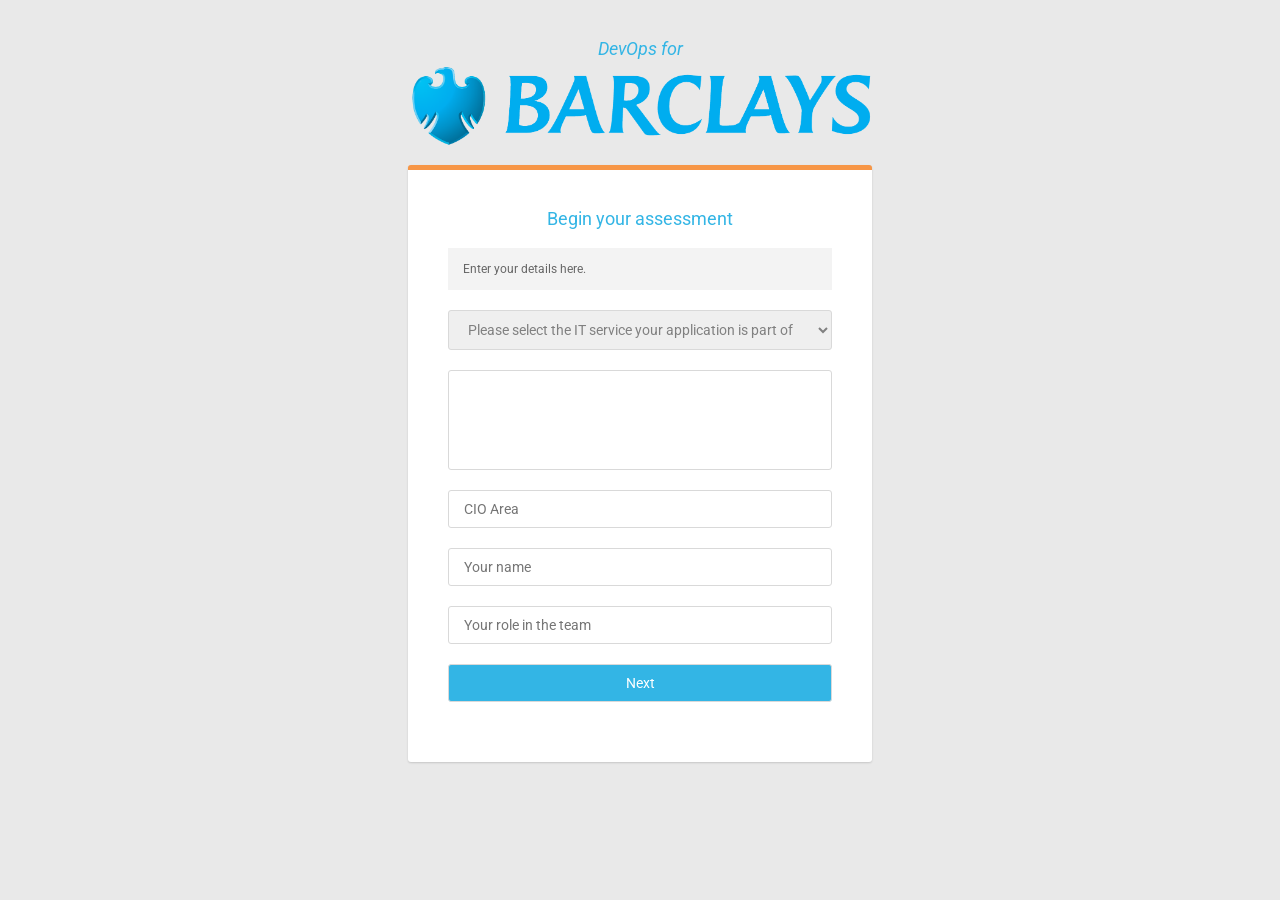
<file: www/DevOpsAssessment/index.html>
<!DOCTYPE html>
<html>

<head>
<meta charset="UTF-8">
<title>Virtusa DevOps Assesment</title>
<link rel="stylesheet" href="css/reset.css">
<link rel='stylesheet prefetch' href='http://daneden.github.io/animate.css/animate.min.css'>
<link rel='stylesheet prefetch' href='http://fonts.googleapis.com/css?family=Roboto:400,100,400italic,700italic,700'>
<link rel='stylesheet prefetch' href='http://maxcdn.bootstrapcdn.com/font-awesome/4.2.0/css/font-awesome.min.css'>
<link rel="stylesheet" href="css/stylelogin.css">
</head>

<body>

 <h2 style="margin-top: 40px; font-style: italic; font-size: 18px; color: #33b5e5; font-weight: 400">DevOps for</h2>
 <img src="./Pictures/Barclays_logo.png" width="38%">

 <div class='form animated bounceIn' style="margin-top: 10px">
  <div class='login'>
   <h2>Begin your assessment</h2>
   <div class='alert'>Enter your details here.</div>
   <form>
    <select onchange="populate()" id="serviceType" required>
     <option value="" disabled selected>Please select the IT service your application is part of</option>
    </select>
    <div class="container" style="text-align: left;"></div>
    <input placeholder='CIO Area ' type='text' id='cioArea' required> <input placeholder='Your name' type='text' id='yourName' required> <input
     placeholder='Your role in the team' type='text' id='designation' required> <input type="submit" id='nextBtn' class='formbtn' value="Next"
     style="width: 100%">
   </form>
  </div>
  <div class='register'>
   <h2>Enter Your Project Details</h2>
   <div class='alert'>
    <div class='fa fa-times-circle'></div>
    Enter your details too.
   </div>
   <form>
    <input placeholder='Username' type='text'> <input placeholder='Password' type='password'> <input placeholder='Confirm Password'
     type='password'> <input placeholder='Email Address' type='email'> <input placeholder='Birth Date (mm/dd/yy)' type='text'>
    <div class="formbtn">Login</div>
   </form>
  </div>
 </div>
 <script src='./js/jquery.min.js'></script>
 <script src="js/index.js"></script>
</body>

</html>
</file>
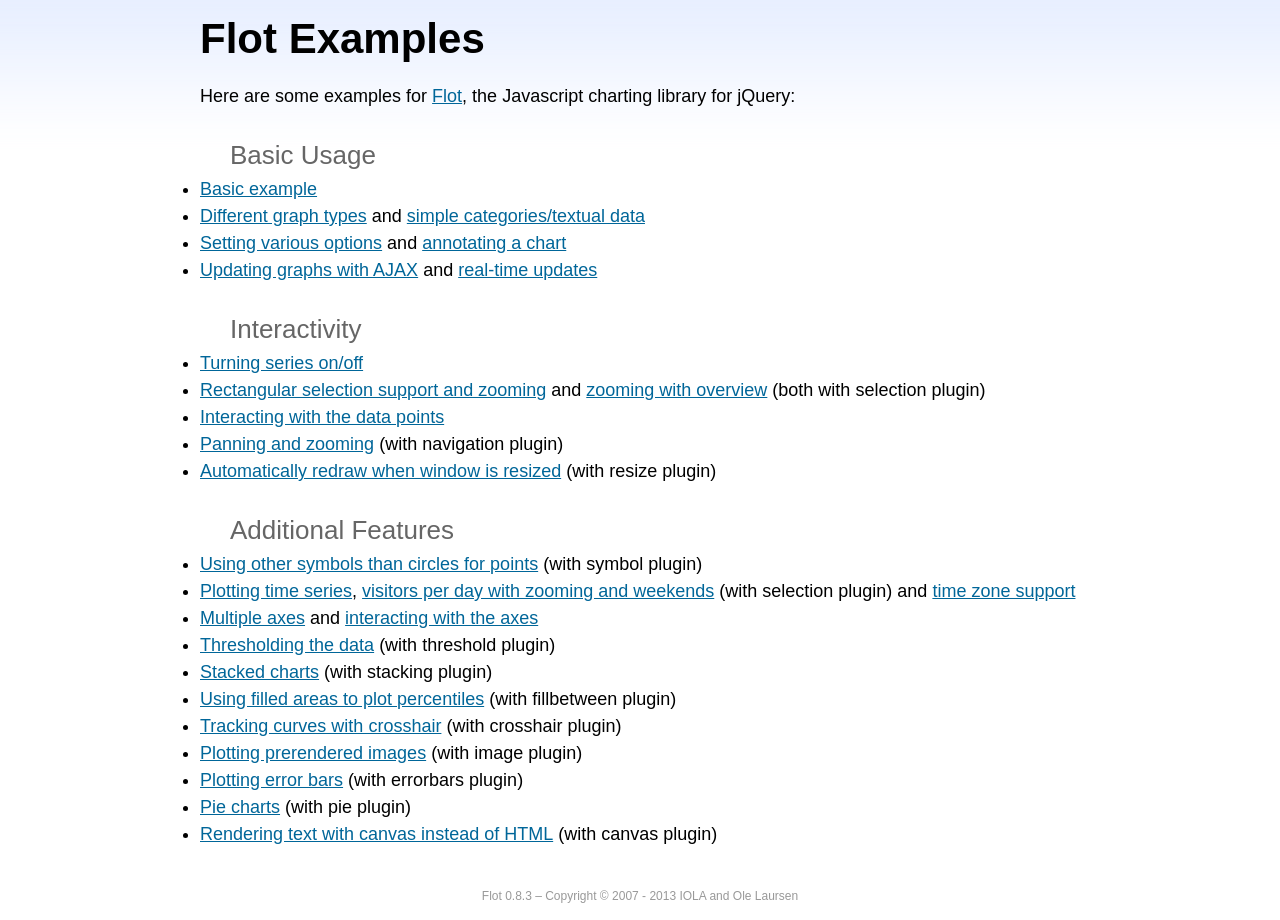
<file: www/DevOpsAssessment/bower_components/flot/examples/index.html>
<!DOCTYPE html PUBLIC "-//W3C//DTD HTML 4.01//EN" "http://www.w3.org/TR/html4/strict.dtd">
<html>
<head>
	<meta http-equiv="Content-Type" content="text/html; charset=utf-8">
	<title>Flot Examples</title>
	<link href="examples.css" rel="stylesheet" type="text/css">
	<style>

	h3 {
		margin-top: 30px;
		margin-bottom: 5px;
	}

	</style>
	<script language="javascript" type="text/javascript" src="../jquery.js"></script>
	<script language="javascript" type="text/javascript" src="../jquery.flot.js"></script>
	<script type="text/javascript">

	$(function() {

		// Add the Flot version string to the footer

		$("#footer").prepend("Flot " + $.plot.version + " &ndash; ");
	});

	</script>
</head>
<body>

	<div id="header">
		<h2>Flot Examples</h2>
	</div>

	<div id="content">

		<p>Here are some examples for <a href="http://www.flotcharts.org">Flot</a>, the Javascript charting library for jQuery:</p>

		<h3>Basic Usage</h3>

		<ul>
			<li><a href="basic-usage/index.html">Basic example</a></li>
			<li><a href="series-types/index.html">Different graph types</a> and <a href="categories/index.html">simple categories/textual data</a></li>
			<li><a href="basic-options/index.html">Setting various options</a> and <a href="annotating/index.html">annotating a chart</a></li>
			<li><a href="ajax/index.html">Updating graphs with AJAX</a> and <a href="realtime/index.html">real-time updates</a></li>
		</ul>

		<h3>Interactivity</h3>

		<ul>
			<li><a href="series-toggle/index.html">Turning series on/off</a></li>
			<li><a href="selection/index.html">Rectangular selection support and zooming</a> and <a href="zooming/index.html">zooming with overview</a> (both with selection plugin)</li>
			<li><a href="interacting/index.html">Interacting with the data points</a></li>
			<li><a href="navigate/index.html">Panning and zooming</a> (with navigation plugin)</li>
			<li><a href="resize/index.html">Automatically redraw when window is resized</a> (with resize plugin)</li>
		</ul>

		<h3>Additional Features</h3>

		<ul>
			<li><a href="symbols/index.html">Using other symbols than circles for points</a> (with symbol plugin)</li>
			<li><a href="axes-time/index.html">Plotting time series</a>, <a href="visitors/index.html">visitors per day with zooming and weekends</a> (with selection plugin) and <a href="axes-time-zones/index.html">time zone support</a></li>
			<li><a href="axes-multiple/index.html">Multiple axes</a> and <a href="axes-interacting/index.html">interacting with the axes</a></li>
			<li><a href="threshold/index.html">Thresholding the data</a> (with threshold plugin)</li>
			<li><a href="stacking/index.html">Stacked charts</a> (with stacking plugin)</li>
			<li><a href="percentiles/index.html">Using filled areas to plot percentiles</a> (with fillbetween plugin)</li>
			<li><a href="tracking/index.html">Tracking curves with crosshair</a> (with crosshair plugin)</li>
			<li><a href="image/index.html">Plotting prerendered images</a> (with image plugin)</li>
			<li><a href="series-errorbars/index.html">Plotting error bars</a> (with errorbars plugin)</li>
			<li><a href="series-pie/index.html">Pie charts</a> (with pie plugin)</li>
			<li><a href="canvas/index.html">Rendering text with canvas instead of HTML</a> (with canvas plugin)</li>
		</ul>

	</div>

	<div id="footer">
		Copyright &copy; 2007 - 2013 IOLA and Ole Laursen
	</div>

</body>
</html>
</file>
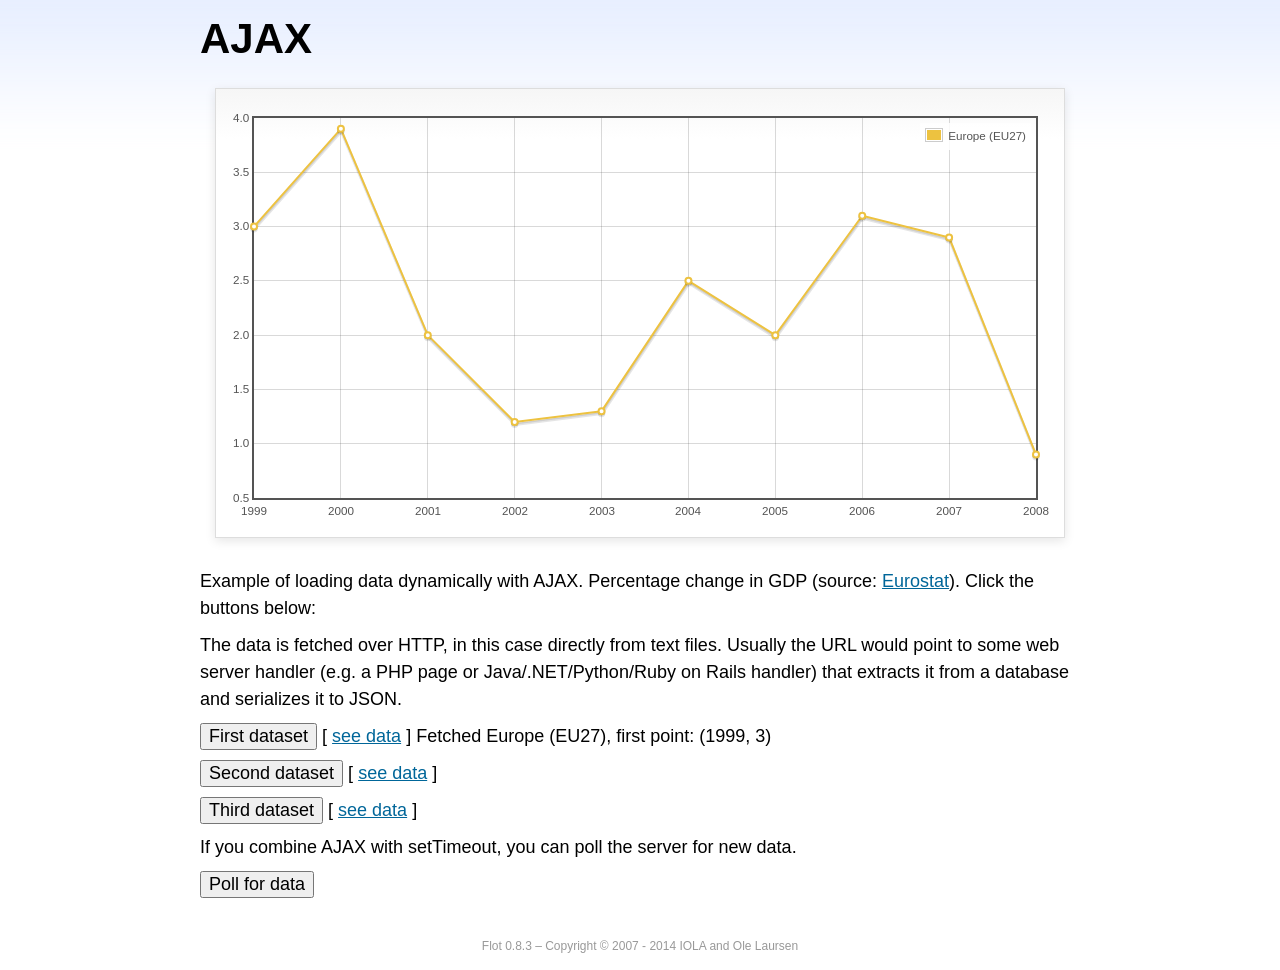
<file: www/DevOpsAssessment/bower_components/flot/examples/ajax/index.html>
<!DOCTYPE html PUBLIC "-//W3C//DTD HTML 4.01//EN" "http://www.w3.org/TR/html4/strict.dtd">
<html>
<head>
	<meta http-equiv="Content-Type" content="text/html; charset=utf-8">
	<title>Flot Examples: AJAX</title>
	<link href="../examples.css" rel="stylesheet" type="text/css">
	<!--[if lte IE 8]><script language="javascript" type="text/javascript" src="../../excanvas.min.js"></script><![endif]-->
	<script language="javascript" type="text/javascript" src="../../jquery.js"></script>
	<script language="javascript" type="text/javascript" src="../../jquery.flot.js"></script>
	<script type="text/javascript">

	$(function() {

		var options = {
			lines: {
				show: true
			},
			points: {
				show: true
			},
			xaxis: {
				tickDecimals: 0,
				tickSize: 1
			}
		};

		var data = [];

		$.plot("#placeholder", data, options);

		// Fetch one series, adding to what we already have

		var alreadyFetched = {};

		$("button.fetchSeries").click(function () {

			var button = $(this);

			// Find the URL in the link right next to us, then fetch the data

			var dataurl = button.siblings("a").attr("href");

			function onDataReceived(series) {

				// Extract the first coordinate pair; jQuery has parsed it, so
				// the data is now just an ordinary JavaScript object

				var firstcoordinate = "(" + series.data[0][0] + ", " + series.data[0][1] + ")";
				button.siblings("span").text("Fetched " + series.label + ", first point: " + firstcoordinate);

				// Push the new data onto our existing data array

				if (!alreadyFetched[series.label]) {
					alreadyFetched[series.label] = true;
					data.push(series);
				}

				$.plot("#placeholder", data, options);
			}

			$.ajax({
				url: dataurl,
				type: "GET",
				dataType: "json",
				success: onDataReceived
			});
		});

		// Initiate a recurring data update

		$("button.dataUpdate").click(function () {

			data = [];
			alreadyFetched = {};

			$.plot("#placeholder", data, options);

			var iteration = 0;

			function fetchData() {

				++iteration;

				function onDataReceived(series) {

					// Load all the data in one pass; if we only got partial
					// data we could merge it with what we already have.

					data = [ series ];
					$.plot("#placeholder", data, options);
				}

				// Normally we call the same URL - a script connected to a
				// database - but in this case we only have static example
				// files, so we need to modify the URL.

				$.ajax({
					url: "data-eu-gdp-growth-" + iteration + ".json",
					type: "GET",
					dataType: "json",
					success: onDataReceived
				});

				if (iteration < 5) {
					setTimeout(fetchData, 1000);
				} else {
					data = [];
					alreadyFetched = {};
				}
			}

			setTimeout(fetchData, 1000);
		});

		// Load the first series by default, so we don't have an empty plot

		$("button.fetchSeries:first").click();

		// Add the Flot version string to the footer

		$("#footer").prepend("Flot " + $.plot.version + " &ndash; ");
	});

	</script>
</head>
<body>

	<div id="header">
		<h2>AJAX</h2>
	</div>

	<div id="content">

		<div class="demo-container">
			<div id="placeholder" class="demo-placeholder"></div>
		</div>

		<p>Example of loading data dynamically with AJAX. Percentage change in GDP (source: <a href="http://epp.eurostat.ec.europa.eu/tgm/table.do?tab=table&init=1&plugin=1&language=en&pcode=tsieb020">Eurostat</a>). Click the buttons below:</p>

		<p>The data is fetched over HTTP, in this case directly from text files. Usually the URL would point to some web server handler (e.g. a PHP page or Java/.NET/Python/Ruby on Rails handler) that extracts it from a database and serializes it to JSON.</p>

		<p>
			<button class="fetchSeries">First dataset</button>
			[ <a href="data-eu-gdp-growth.json">see data</a> ]
			<span></span>
		</p>

		<p>
			<button class="fetchSeries">Second dataset</button>
			[ <a href="data-japan-gdp-growth.json">see data</a> ]
			<span></span>
		</p>

		<p>
			<button class="fetchSeries">Third dataset</button>
			[ <a href="data-usa-gdp-growth.json">see data</a> ]
			<span></span>
		</p>

		<p>If you combine AJAX with setTimeout, you can poll the server for new data.</p>

		<p>
			<button class="dataUpdate">Poll for data</button>
		</p>

	</div>

	<div id="footer">
		Copyright &copy; 2007 - 2014 IOLA and Ole Laursen
	</div>

</body>
</html>
</file>
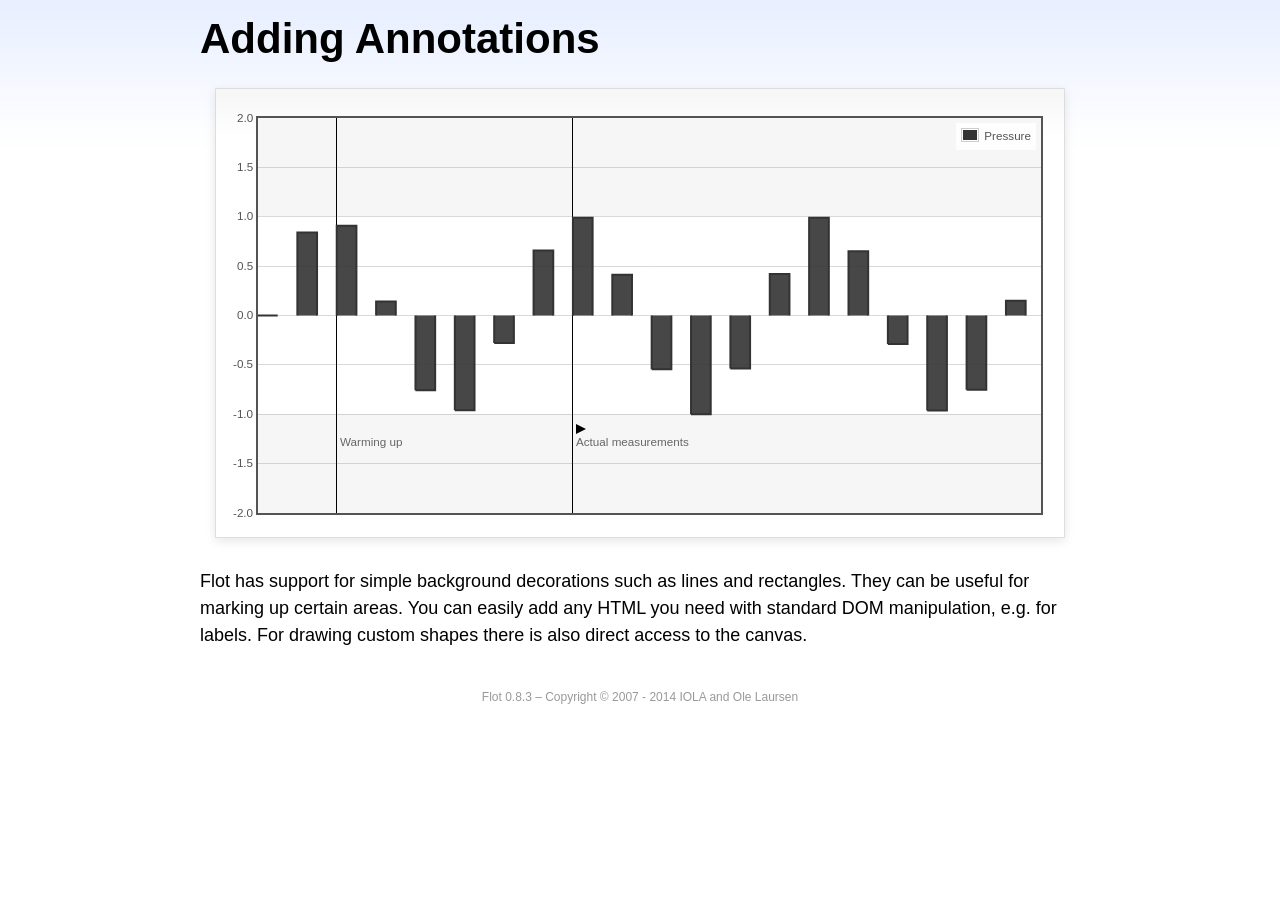
<file: www/DevOpsAssessment/bower_components/flot/examples/annotating/index.html>
<!DOCTYPE html PUBLIC "-//W3C//DTD HTML 4.01//EN" "http://www.w3.org/TR/html4/strict.dtd">
<html>
<head>
	<meta http-equiv="Content-Type" content="text/html; charset=utf-8">
	<title>Flot Examples: Adding Annotations</title>
	<link href="../examples.css" rel="stylesheet" type="text/css">
	<!--[if lte IE 8]><script language="javascript" type="text/javascript" src="../../excanvas.min.js"></script><![endif]-->
	<script language="javascript" type="text/javascript" src="../../jquery.js"></script>
	<script language="javascript" type="text/javascript" src="../../jquery.flot.js"></script>
	<script type="text/javascript">

	$(function() {

		var d1 = [];
		for (var i = 0; i < 20; ++i) {
			d1.push([i, Math.sin(i)]);
		}

		var data = [{ data: d1, label: "Pressure", color: "#333" }];

		var markings = [
			{ color: "#f6f6f6", yaxis: { from: 1 } },
			{ color: "#f6f6f6", yaxis: { to: -1 } },
			{ color: "#000", lineWidth: 1, xaxis: { from: 2, to: 2 } },
			{ color: "#000", lineWidth: 1, xaxis: { from: 8, to: 8 } }
		];

		var placeholder = $("#placeholder");

		var plot = $.plot(placeholder, data, {
			bars: { show: true, barWidth: 0.5, fill: 0.9 },
			xaxis: { ticks: [], autoscaleMargin: 0.02 },
			yaxis: { min: -2, max: 2 },
			grid: { markings: markings }
		});

		var o = plot.pointOffset({ x: 2, y: -1.2});

		// Append it to the placeholder that Flot already uses for positioning

		placeholder.append("<div style='position:absolute;left:" + (o.left + 4) + "px;top:" + o.top + "px;color:#666;font-size:smaller'>Warming up</div>");

		o = plot.pointOffset({ x: 8, y: -1.2});
		placeholder.append("<div style='position:absolute;left:" + (o.left + 4) + "px;top:" + o.top + "px;color:#666;font-size:smaller'>Actual measurements</div>");

		// Draw a little arrow on top of the last label to demonstrate canvas
		// drawing

		var ctx = plot.getCanvas().getContext("2d");
		ctx.beginPath();
		o.left += 4;
		ctx.moveTo(o.left, o.top);
		ctx.lineTo(o.left, o.top - 10);
		ctx.lineTo(o.left + 10, o.top - 5);
		ctx.lineTo(o.left, o.top);
		ctx.fillStyle = "#000";
		ctx.fill();

		// Add the Flot version string to the footer

		$("#footer").prepend("Flot " + $.plot.version + " &ndash; ");
	});

	</script>
</head>
<body>

	<div id="header">
		<h2>Adding Annotations</h2>
	</div>

	<div id="content">

		<div class="demo-container">
			<div id="placeholder" class="demo-placeholder"></div>
		</div>

		<p>Flot has support for simple background decorations such as lines and rectangles. They can be useful for marking up certain areas. You can easily add any HTML you need with standard DOM manipulation, e.g. for labels. For drawing custom shapes there is also direct access to the canvas.</p>

	</div>

	<div id="footer">
		Copyright &copy; 2007 - 2014 IOLA and Ole Laursen
	</div>

</body>
</html>
</file>
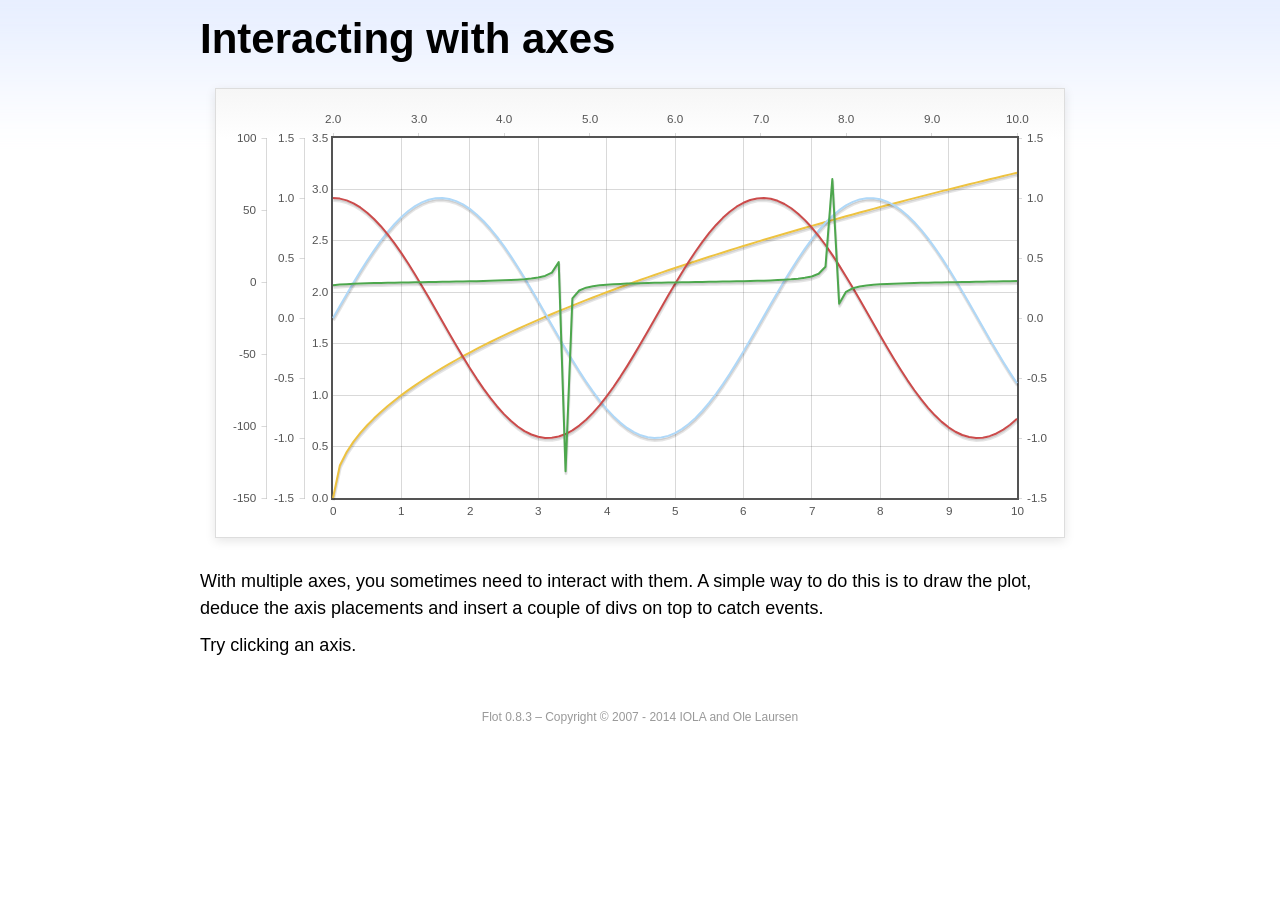
<file: www/DevOpsAssessment/bower_components/flot/examples/axes-interacting/index.html>
<!DOCTYPE html PUBLIC "-//W3C//DTD HTML 4.01//EN" "http://www.w3.org/TR/html4/strict.dtd">
<html>
<head>
	<meta http-equiv="Content-Type" content="text/html; charset=utf-8">
	<title>Flot Examples: Interacting with axes</title>
	<link href="../examples.css" rel="stylesheet" type="text/css">
	<!--[if lte IE 8]><script language="javascript" type="text/javascript" src="../../excanvas.min.js"></script><![endif]-->
	<script language="javascript" type="text/javascript" src="../../jquery.js"></script>
	<script language="javascript" type="text/javascript" src="../../jquery.flot.js"></script>
	<script type="text/javascript">

	$(function() {

		function generate(start, end, fn) {
			var res = [];
			for (var i = 0; i <= 100; ++i) {
				var x = start + i / 100 * (end - start);
				res.push([x, fn(x)]);
			}
			return res;
		}

		var data = [
			{ data: generate(0, 10, function (x) { return Math.sqrt(x);}), xaxis: 1, yaxis:1 },
			{ data: generate(0, 10, function (x) { return Math.sin(x);}), xaxis: 1, yaxis:2 },
			{ data: generate(0, 10, function (x) { return Math.cos(x);}), xaxis: 1, yaxis:3 },
			{ data: generate(2, 10, function (x) { return Math.tan(x);}), xaxis: 2, yaxis: 4 }
		];

		var plot = $.plot("#placeholder", data, {
			xaxes: [
				{ position: 'bottom' },
				{ position: 'top'}
			],
			yaxes: [
				{ position: 'left' },
				{ position: 'left' },
				{ position: 'right' },
				{ position: 'left' }
			]
		});

		// Create a div for each axis

		$.each(plot.getAxes(), function (i, axis) {
			if (!axis.show)
				return;

			var box = axis.box;

			$("<div class='axisTarget' style='position:absolute; left:" + box.left + "px; top:" + box.top + "px; width:" + box.width +  "px; height:" + box.height + "px'></div>")
				.data("axis.direction", axis.direction)
				.data("axis.n", axis.n)
				.css({ backgroundColor: "#f00", opacity: 0, cursor: "pointer" })
				.appendTo(plot.getPlaceholder())
				.hover(
					function () { $(this).css({ opacity: 0.10 }) },
					function () { $(this).css({ opacity: 0 }) }
				)
				.click(function () {
					$("#click").text("You clicked the " + axis.direction + axis.n + "axis!")
				});
		});

		// Add the Flot version string to the footer

		$("#footer").prepend("Flot " + $.plot.version + " &ndash; ");
	});

	</script>
</head>
<body>

	<div id="header">
		<h2>Interacting with axes</h2>
	</div>

	<div id="content">

		<div class="demo-container">
			<div id="placeholder" class="demo-placeholder"></div>
		</div>

		<p>With multiple axes, you sometimes need to interact with them. A simple way to do this is to draw the plot, deduce the axis placements and insert a couple of divs on top to catch events.</p>

		<p>Try clicking an axis.</p>

		<p id="click"></p>

	</div>

	<div id="footer">
		Copyright &copy; 2007 - 2014 IOLA and Ole Laursen
	</div>

</body>
</html>
</file>
<file: www/DevOpsAssessment/css/stylelogin.css>
body {
    background: #e9e9e9;
    font-family: 'Roboto', sans-serif;
    text-align: center;
    -webkit-font-smoothing: antialiased;
    -moz-osx-font-smoothing: grayscale;
}
.form {
    position: relative;
    background: #ffffff;
    width: 30%;
    margin: 40px auto 0;
    padding: 40px;
    border-top: 5px solid #F79646;
    -webkit-border-radius: 3px;
    -moz-border-radius: 3px;
    border-radius: 3px;
    -webkit-box-shadow: 0px 1px 2px 0px rgba(0, 0, 0, 0.15);
    -moz-box-shadow: 0px 1px 2px 0px rgba(0, 0, 0, 0.15);
    box-shadow: 0px 1px 2px 0px rgba(0, 0, 0, 0.15);
}
.clickablenav:hover {
    background-color: #FCD8BA;
}
.form .switch {
    cursor: pointer;
    position: absolute;
    top: 0;
    right: 0;
    background: #33b5e5;
    width: 30px;
    height: 30px;
    margin: -5px 0 0;
    -webkit-border-radius: 0 3px 0 3px;
    -moz-border-radius: 0 3px 0 3px;
    border-radius: 0 3px 0 3px;
    color: #ffffff;
    font-size: 12px;
    line-height: 30px;
    text-align: center;
}
.form .switch .tooltip {
    position: absolute;
    top: 5px;
    right: -65px;
    display: block;
    background: rgba(0, 0, 0, 0.6);
    width: auto;
    padding: 5px;
    -webkit-border-radius: 3px;
    -moz-border-radius: 3px;
    border-radius: 3px;
    color: rgba(255, 255, 255, 0.6);
    font-size: 10px;
    font-weight: 600;
    line-height: 1;
    text-align: left;
    text-transform: uppercase;
}
.form .switch .tooltip:before {
    content: '';
    position: absolute;
    top: 5px;
    left: -5px;
    display: block;
    border-top: 5px solid transparent;
    border-bottom: 5px solid transparent;
    border-right: 5px solid rgba(0, 0, 0, 0.6);
}
.form .register {
    display: none;
}
.form h2 {
    margin: 0 0 20px;
    line-height: 1;
    color: #33b5e5;
    font-size: 18px;
    font-weight: 400;
}
.form .alert {
    position: relative;
    background: #f3f3f3;
    color: #666666;
    font-size: 12px;
    margin-bottom: 20px;
    padding: 15px;
    text-align: left;
}
.form .alert .fa-times-circle {
    cursor: pointer;
    position: absolute;
    top: 50%;
    right: 10px;
    display: block;
    width: 16px;
    height: 16px;
    line-height: 16px;
    margin-top: -8px;
    float: right;
}
.form input {
    outline: none;
/*    display: block;*/
    width: 100%;
    margin: 0 0 20px;
    padding: 10px 15px;
    border: 1px solid #d9d9d9;
    -webkit-border-radius: 3px;
    -moz-border-radius: 3px;
    border-radius: 3px;
    /*  color: #ccc;*/
    font-family: "Roboto";
    -webkti-box-sizing: border-box;
    -moz-box-sizing: border-box;
    box-sizing: border-box;
    font-size: 14px;
    -webkit-font-smoothing: antialiased;
    -moz-osx-font-smoothing: grayscale;
    -webkit-transition: all 0.3s linear 0s;
    -moz-transition: all 0.3s linear 0s;
    -ms-transition: all 0.3s linear 0s;
    -o-transition: all 0.3s linear 0s;
    transition: all 0.3s linear 0s;
}
.form input:focus {
    color: #333333;
    border: 1px solid #33b5e5;
}
select {
    outline: none;
    display: block;
    width: 100%;
    margin: 0 0 20px;
    padding: 10px 15px;
    border: 1px solid #d9d9d9;
    -webkit-border-radius: 3px;
    -moz-border-radius: 3px;
    border-radius: 3px;
    /*  color: #ccc;*/
    font-family: "Roboto";
    -webkti-box-sizing: border-box;
    -moz-box-sizing: border-box;
    box-sizing: border-box;
    font-size: 14px;
    -webkit-font-smoothing: antialiased;
    -moz-osx-font-smoothing: grayscale;
    -webkit-transition: all 0.3s linear 0s;
    -moz-transition: all 0.3s linear 0s;
    -ms-transition: all 0.3s linear 0s;
    -o-transition: all 0.3s linear 0s;
    transition: all 0.3s linear 0s;
}

select:focus{
    color: #333333;
    border: 1px solid #33b5e5;
}

select:required:invalid {
  color: gray;
}
option[value=""][disabled] {
  display: none;
}
option {
  color: black;
}

/*check box list*/

.container {
/*    border: 2px solid #ccc;*/
/*    width: 300px;*/
    height: 100px;
    overflow-y: scroll;
    /**/
    outline: none;
    display: block;
    width: 100%;
    margin: 0 0 20px;
    padding: 10px 15px;
    border: 1px solid #d9d9d9;
    -webkit-border-radius: 3px;
    -moz-border-radius: 3px;
    border-radius: 3px;
    /*  color: #ccc;*/
    font-family: "Roboto";
    -webkti-box-sizing: border-box;
    -moz-box-sizing: border-box;
    box-sizing: border-box;
    font-size: 14px;
    -webkit-font-smoothing: antialiased;
    -moz-osx-font-smoothing: grayscale;
    -webkit-transition: all 0.3s linear 0s;
    -moz-transition: all 0.3s linear 0s;
    -ms-transition: all 0.3s linear 0s;
    -o-transition: all 0.3s linear 0s;
    transition: all 0.3s linear 0s;
}

.container:focus{
    color: #333333;
    border: 1px solid #33b5e5;
}

/*.form button {
    cursor: pointer;
    background: #33b5e5;
    width: 100%;
    padding: 10px 15px;
    margin-bottom: 25px;
    border: 0;
    -webkit-border-radius: 3px;
    -moz-border-radius: 3px;
    border-radius: 3px;
    color: #ffffff;
    font-family: "Roboto";
    font-size: 14px;
    font-weight: 400;
    -webkit-font-smoothing: antialiased;
    -moz-osx-font-smoothing: grayscale;
    -webkit-transition: all 0.3s linear 0s;
    -moz-transition: all 0.3s linear 0s;
    -ms-transition: all 0.3s linear 0s;
    -o-transition: all 0.3s linear 0s;
    transition: all 0.3s linear 0s;
}*/
.formbtn {
    cursor: pointer;
    background: #33b5e5;
    width: 100%;
    padding: 10px 15px;
    margin-bottom: 25px;
    border: 0;
    -webkit-border-radius: 3px;
    -moz-border-radius: 3px;
    border-radius: 3px;
    color: #ffffff;
    font-family: "Roboto";
    font-size: 14px;
    font-weight: 400;
    -webkit-font-smoothing: antialiased;
    -moz-osx-font-smoothing: grayscale;
    -webkit-transition: all 0.3s linear 0s;
    -moz-transition: all 0.3s linear 0s;
    -ms-transition: all 0.3s linear 0s;
    -o-transition: all 0.3s linear 0s;
    transition: all 0.3s linear 0s;
}

.formbtn:hover {
    background: #1a9bcb;
}

/*.form button:hover {
    background: #1a9bcb;
}*/
.form footer {
    background: #f2f2f2;
    width: 100%;
    padding: 15px 40px;
    margin: 0 0 -40px -40px;
    -webkit-border-radius: 0 0 3px 3px;
    -moz-border-radius: 0 0 3px 3px;
    border-radius: 0 0 3px 3px;
    color: #666666;
    font-size: 12px;
    text-align: center;
}
.form footer a {
    color: #333333;
    text-decoration: none;
}
.info {
    width: 300px;
    margin: 25px auto;
    text-align: center;
}
.info h1 {
    margin: 0;
    padding: 0;
    font-size: 24px;
    font-weight: 400;
    color: #333333;
}
.info span {
    color: #666666;
    font-size: 12px;
}
.info span a {
    color: #000000;
    text-decoration: none;
}
.info span .fa {
    color: #33b5e5;
}
.info span .spoilers {
    color: #999999;
    margin-top: 5px;
    font-size: 10px;
}
@media only screen and (max-width: 1920px) {
    .form1 {
        position: relative;
        background: #ffffff;
        width: 55%;
        height: 187px;
        margin: 40px auto 0;
        padding: 40px;
        border-top: 5px solid #F79646;
        -webkit-border-radius: 3px;
        -moz-border-radius: 3px;
        border-radius: 3px;
        -webkit-box-shadow: 0px 1px 2px 0px rgba(0, 0, 0, 0.15);
        -moz-box-shadow: 0px 1px 2px 0px rgba(0, 0, 0, 0.15);
        box-shadow: 0px 1px 2px 0px rgba(0, 0, 0, 0.15);
    }
}
@media only screen and (max-width: 1400px) {
    .form1 {
        position: relative;
        background: #ffffff;
        width: 55%;
        height: 187px;
        margin: 40px auto 0;
        padding: 40px;
        border-top: 5px solid #F79646;
        -webkit-border-radius: 3px;
        -moz-border-radius: 3px;
        border-radius: 3px;
        -webkit-box-shadow: 0px 1px 2px 0px rgba(0, 0, 0, 0.15);
        -moz-box-shadow: 0px 1px 2px 0px rgba(0, 0, 0, 0.15);
        box-shadow: 0px 1px 2px 0px rgba(0, 0, 0, 0.15);
    }
}
@media only screen and (max-width: 1200px) {
    .form1 {
        position: relative;
        background: #ffffff;
        width: 55%;
        height: 243px;
        margin: 40px auto 0;
        padding: 40px;
        border-top: 5px solid #F79646;
        -webkit-border-radius: 3px;
        -moz-border-radius: 3px;
        border-radius: 3px;
        -webkit-box-shadow: 0px 1px 2px 0px rgba(0, 0, 0, 0.15);
        -moz-box-shadow: 0px 1px 2px 0px rgba(0, 0, 0, 0.15);
        box-shadow: 0px 1px 2px 0px rgba(0, 0, 0, 0.15);
    }
}
@media only screen and (max-width: 1200px) {
    .form1 {
        position: relative;
        background: #ffffff;
        width: 55%;
        height: 243px;
        margin: 40px auto 0;
        padding: 40px;
        border-top: 5px solid #F79646;
        -webkit-border-radius: 3px;
        -moz-border-radius: 3px;
        border-radius: 3px;
        -webkit-box-shadow: 0px 1px 2px 0px rgba(0, 0, 0, 0.15);
        -moz-box-shadow: 0px 1px 2px 0px rgba(0, 0, 0, 0.15);
        box-shadow: 0px 1px 2px 0px rgba(0, 0, 0, 0.15);
    }
}

/* Medium Devices, Desktops */

@media only screen and (max-width: 992px) {
    .form1 {
        position: relative;
        background: #ffffff;
        width: 55%;
        height: 260px;
        margin: 40px auto 0;
        padding: 40px;
        border-top: 5px solid #F79646;
        -webkit-border-radius: 3px;
        -moz-border-radius: 3px;
        border-radius: 3px;
        -webkit-box-shadow: 0px 1px 2px 0px rgba(0, 0, 0, 0.15);
        -moz-box-shadow: 0px 1px 2px 0px rgba(0, 0, 0, 0.15);
        box-shadow: 0px 1px 2px 0px rgba(0, 0, 0, 0.15);
    }
}

/* Small Devices, Tablets */

@media only screen and (max-width: 768px) {
    .form1 {
        position: relative;
        background: #ffffff;
        width: 55%;
        height: 390px;
        margin: 40px auto 0;
        padding: 40px;
        border-top: 5px solid #F79646;
        -webkit-border-radius: 3px;
        -moz-border-radius: 3px;
        border-radius: 3px;
        -webkit-box-shadow: 0px 1px 2px 0px rgba(0, 0, 0, 0.15);
        -moz-box-shadow: 0px 1px 2px 0px rgba(0, 0, 0, 0.15);
        box-shadow: 0px 1px 2px 0px rgba(0, 0, 0, 0.15);
    }
}

/* Extra Small Devices, Phones */

@media only screen and (max-width: 480px) {
    .form1 {
        position: relative;
        background: #ffffff;
        width: 55%;
        margin: 40px auto 0;
        padding: 40px;
        border-top: 5px solid #F79646;
        -webkit-border-radius: 3px;
        -moz-border-radius: 3px;
        border-radius: 3px;
        -webkit-box-shadow: 0px 1px 2px 0px rgba(0, 0, 0, 0.15);
        -moz-box-shadow: 0px 1px 2px 0px rgba(0, 0, 0, 0.15);
        box-shadow: 0px 1px 2px 0px rgba(0, 0, 0, 0.15);
    }
}
#processNav:hover {
    cursor: pointer;
}
#ToolsNav:hover {
    cursor: pointer;
}
</file>
<file: www/DevOpsAssessment/bower_components/flot/examples/examples.css>
* {	padding: 0; margin: 0; vertical-align: top; }

body {
	background: url(background.png) repeat-x;
	font: 18px/1.5em "proxima-nova", Helvetica, Arial, sans-serif;
}

a {	color: #069; }
a:hover { color: #28b; }

h2 {
	margin-top: 15px;
	font: normal 32px "omnes-pro", Helvetica, Arial, sans-serif;
}

h3 {
	margin-left: 30px;
	font: normal 26px "omnes-pro", Helvetica, Arial, sans-serif;
	color: #666;
}

p {
	margin-top: 10px;
}

button {
	font-size: 18px;
	padding: 1px 7px;
}

input {
	font-size: 18px;
}

input[type=checkbox] {
	margin: 7px;
}

#header {
	position: relative;
	width: 900px;
	margin: auto;
}

#header h2 {
	margin-left: 10px;
	vertical-align: middle;
	font-size: 42px;
	font-weight: bold;
	text-decoration: none;
	color: #000;
}

#content {
	width: 880px;
	margin: 0 auto;
	padding: 10px;
}

#footer {
	margin-top: 25px;
	margin-bottom: 10px;
	text-align: center;
	font-size: 12px;
	color: #999;
}

.demo-container {
	box-sizing: border-box;
	width: 850px;
	height: 450px;
	padding: 20px 15px 15px 15px;
	margin: 15px auto 30px auto;
	border: 1px solid #ddd;
	background: #fff;
	background: linear-gradient(#f6f6f6 0, #fff 50px);
	background: -o-linear-gradient(#f6f6f6 0, #fff 50px);
	background: -ms-linear-gradient(#f6f6f6 0, #fff 50px);
	background: -moz-linear-gradient(#f6f6f6 0, #fff 50px);
	background: -webkit-linear-gradient(#f6f6f6 0, #fff 50px);
	box-shadow: 0 3px 10px rgba(0,0,0,0.15);
	-o-box-shadow: 0 3px 10px rgba(0,0,0,0.1);
	-ms-box-shadow: 0 3px 10px rgba(0,0,0,0.1);
	-moz-box-shadow: 0 3px 10px rgba(0,0,0,0.1);
	-webkit-box-shadow: 0 3px 10px rgba(0,0,0,0.1);
}

.demo-placeholder {
	width: 100%;
	height: 100%;
	font-size: 14px;
	line-height: 1.2em;
}

.legend table {
	border-spacing: 5px;
}
</file>
